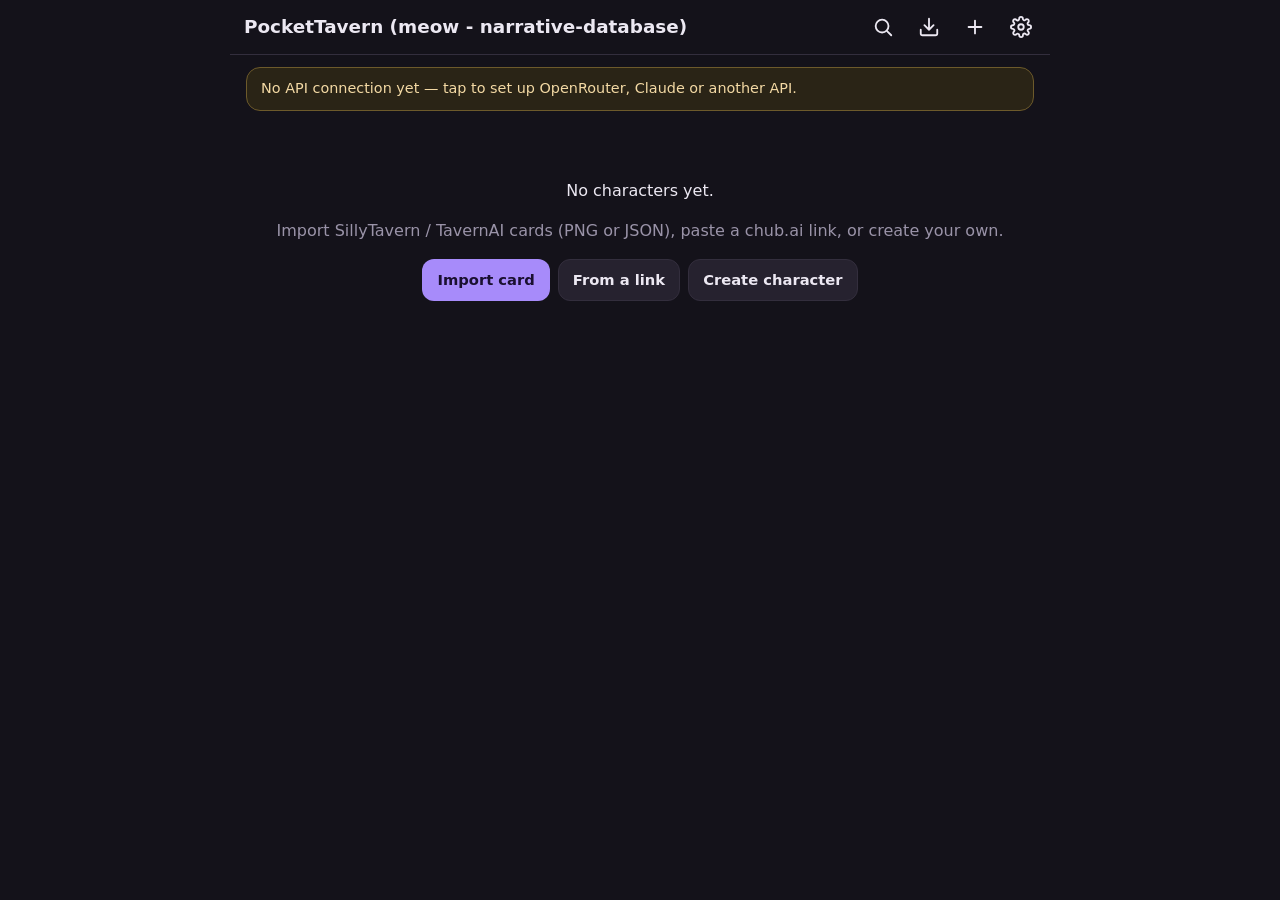
<file: index.html>
<!doctype html>
<html lang="en">
<head>
  <meta charset="utf-8">
  <meta http-equiv="Content-Security-Policy" content="script-src 'self'; object-src 'none'; base-uri 'self'; form-action 'none'; frame-src 'none'">
  <meta name="viewport" content="width=device-width, initial-scale=1, maximum-scale=1, viewport-fit=cover">
  <title>PocketTavern</title>
  <meta name="description" content="A mobile-first character chat frontend for OpenRouter, OpenAI-compatible APIs and Claude.">
  <meta name="theme-color" content="#14121a">
  <meta name="apple-mobile-web-app-capable" content="yes">
  <meta name="mobile-web-app-capable" content="yes">
  <meta name="apple-mobile-web-app-status-bar-style" content="black-translucent">
  <meta name="apple-mobile-web-app-title" content="Tavern">
  <link rel="apple-touch-icon" href="icons/apple-touch-icon.png">
  <link rel="icon" type="image/png" href="icons/icon-192.png">
  <link rel="manifest" href="manifest.webmanifest">
  <link rel="stylesheet" href="css/app.css">
</head>
<body>
  <div id="bg1"></div>
  <div id="app"></div>
  <div id="toast" role="status" aria-live="polite"></div>
  <input type="file" id="file-cards" accept=".png,.json,.zip,image/png,application/json,application/zip" multiple hidden>
  <input type="file" id="file-avatar" accept="image/*" hidden>
  <input type="file" id="file-ndb" accept=".json,application/json" hidden>
  <input type="file" id="file-backup" accept=".json,application/json" hidden>
  <input type="file" id="file-chat" hidden>
  <input type="file" id="file-images" accept="image/*" multiple hidden>
  <input type="file" id="file-sprites" accept="image/*" multiple hidden>
  <input type="file" id="file-zip" accept=".zip,application/zip,application/x-zip-compressed" hidden>
  <script type="module" src="js/app.js"></script>
</body>
</html>
</file>
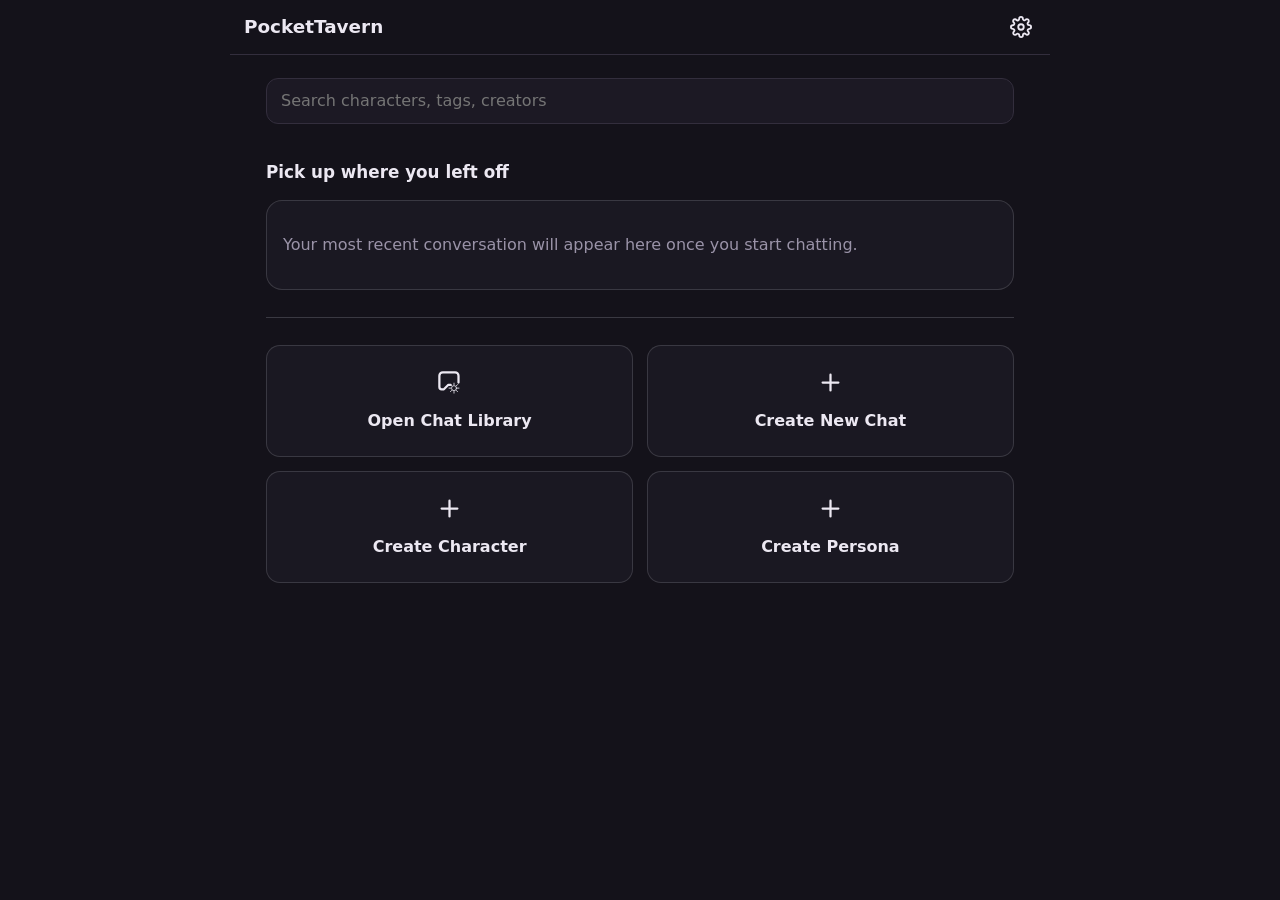
<file: personal/index.html>
<!doctype html>
<html lang="en">
<head>
  <meta charset="utf-8">
  <meta http-equiv="Content-Security-Policy" content="script-src 'self'; object-src 'none'; base-uri 'self'; form-action 'none'; frame-src 'none'">
  <meta name="viewport" content="width=device-width, initial-scale=1, maximum-scale=1, viewport-fit=cover">
  <title>PocketTavern — 1.9.10 (UI + Narrative 0.9.19)</title>
  <meta name="description" content="A mobile-first character chat frontend for OpenRouter, OpenAI-compatible APIs and Claude.">
  <meta name="theme-color" content="#0C132E">
  <meta name="apple-mobile-web-app-capable" content="yes">
  <meta name="mobile-web-app-capable" content="yes">
  <meta name="apple-mobile-web-app-status-bar-style" content="black-translucent">
  <meta name="apple-mobile-web-app-title" content="PT Personal">
  <link rel="apple-touch-icon" href="icons/apple-touch-icon.png">
  <link rel="icon" type="image/svg+xml" href="icons/personal-icon.svg">
  <link rel="manifest" href="manifest.webmanifest">
  <link rel="stylesheet" href="css/app.css">
</head>
<body>
  <div id="bg1"></div>
  <div id="app"></div>
  <div id="toast" role="status" aria-live="polite"></div>
  <input type="file" id="file-cards" accept=".png,.json,.zip,image/png,application/json,application/zip" multiple hidden>
  <input type="file" id="file-avatar" accept="image/*" hidden>
  <input type="file" id="file-ndb" accept=".json,application/json" hidden>
  <input type="file" id="file-backup" accept=".json,application/json" hidden>
  <input type="file" id="file-chat" hidden>
  <input type="file" id="file-images" accept="image/*" multiple hidden>
  <input type="file" id="file-sprites" accept="image/*" multiple hidden>
  <input type="file" id="file-zip" accept=".zip,application/zip,application/x-zip-compressed" hidden>
  <script type="module" src="js/app.js"></script>
</body>
</html>
</file>
<file: css/app.css>
:root {
  --bg: #14121a;
  --bg2: #1c1924;
  --bg3: #26222f;
  --line: #332e3d;
  --text: #ece8f2;
  --muted: #9a93a8;
  --accent: #a78bfa;
  --accent-ink: #1a1030;
  --user: #2b2540;
  --char: #1f1c27;
  --em: #c4b5d9;
  --quote: #f3c98b;
  --danger: #f87171;
  --font: 16px;
  --app-h: 100dvh;
  --app-top: 0px;
  --safe-t: env(safe-area-inset-top, 0px);
  --safe-b: env(safe-area-inset-bottom, 0px);
  color-scheme: dark;
}

* { box-sizing: border-box; -webkit-tap-highlight-color: transparent; }
html, body { margin: 0; height: 100%; overflow: hidden; background: var(--bg); color: var(--text); }
body {
  font: var(--font)/1.5 -apple-system, BlinkMacSystemFont, "SF Pro Text", system-ui, "Segoe UI", Roboto, sans-serif;
  -webkit-text-size-adjust: 100%;
  overscroll-behavior: none;
}
button, input, textarea, select { font: inherit; color: inherit; }
button { cursor: pointer; background: none; border: 0; padding: 0; }
button:disabled { opacity: .35; cursor: default; }
svg { display: block; flex-shrink: 0; }

#app {
  position: fixed;
  left: 0; right: 0;
  top: var(--app-top);
  height: var(--app-h);
  display: flex;
  flex-direction: column;
  max-width: 820px;
  margin: 0 auto;
}

/* ---------- top bar ---------- */
.bar {
  display: flex; align-items: center; gap: 4px;
  padding: calc(var(--safe-t) + 6px) 8px 6px;
  background: var(--bg);
  border-bottom: 1px solid var(--line);
  min-height: 52px;
  flex-shrink: 0;
}
.title { font-size: 1.15rem; font-weight: 650; margin: 0 6px; white-space: nowrap; overflow: hidden; text-overflow: ellipsis; }
.spacer { flex: 1; }
.icon-btn {
  width: 42px; height: 42px; border-radius: 12px;
  display: inline-flex; align-items: center; justify-content: center;
  color: var(--text);
}
.icon-btn:active { background: var(--bg3); }
.icon-btn.sm { width: 36px; height: 36px; }
.icon-btn.danger, .btn.danger, .danger { color: var(--danger); }

.chat-title { flex: 1; min-width: 0; display: flex; align-items: center; gap: 10px; text-align: left; padding: 2px 4px; border-radius: 12px; }
.ct-text { display: flex; flex-direction: column; min-width: 0; }
.ct-name { font-weight: 650; white-space: nowrap; overflow: hidden; text-overflow: ellipsis; }
.ct-sub { font-size: .75rem; color: var(--muted); white-space: nowrap; overflow: hidden; text-overflow: ellipsis; }

/* ---------- scroll areas ---------- */
.scroll { flex: 1; overflow-y: auto; -webkit-overflow-scrolling: touch; overscroll-behavior: contain; }
.pad { padding: 12px 16px; }
.bottom-space { height: calc(var(--safe-b) + 24px); }

/* ---------- avatars ---------- */
.av { width: 40px; height: 40px; border-radius: 50%; object-fit: cover; flex-shrink: 0; background: var(--bg3); }
.av.sm { width: 34px; height: 34px; }
.av.md { width: 48px; height: 48px; }
.av.lg { width: 56px; height: 56px; border-radius: 16px; }
.av.xl { width: 128px; height: 160px; border-radius: 20px; }
.av-fallback {
  display: inline-flex; align-items: center; justify-content: center;
  font-weight: 700; color: #fff;
  background: hsl(var(--h) 40% 38%);
}
.av.xl.av-fallback { font-size: 3rem; }

/* ---------- home ---------- */
.banner {
  display: block; width: 100%; text-align: left;
  background: var(--bg2); border: 1px solid var(--line); border-radius: 14px;
  padding: 10px 14px; margin-bottom: 12px; font-size: .9rem; color: var(--muted);
}
.banner b { color: var(--text); }
.banner.warn { border-color: #6d5a2b; color: #f3d9a4; background: #2a2416; }
.search {
  width: 100%; padding: 10px 14px; margin-bottom: 12px;
  background: var(--bg2); border: 1px solid var(--line); border-radius: 12px; outline: none;
  font-size: 16px;
}
.char-list { display: flex; flex-direction: column; gap: 4px; }
.char-item {
  display: flex; align-items: center; gap: 12px; padding: 10px; border-radius: 16px; text-align: left; width: 100%;
}
.char-item:active { background: var(--bg2); }
.ci-text { flex: 1; min-width: 0; }
.ci-name { font-weight: 650; }
.ci-desc { color: var(--muted); font-size: .85rem; display: -webkit-box; -webkit-line-clamp: 2; -webkit-box-orient: vertical; overflow: hidden; }
.ci-time { color: var(--muted); font-size: .75rem; align-self: flex-start; padding-top: 4px; }
.empty { text-align: center; padding: 40px 12px; }

/* ---------- messages ---------- */
.messages { padding: 12px 10px 16px; display: flex; flex-direction: column; gap: 14px; }
.msg { display: flex; gap: 8px; align-items: flex-start; flex-wrap: wrap; }
.msg.user { flex-direction: row-reverse; }
.bubble {
  max-width: calc(100% - 50px);
  min-width: 80px;
  background: var(--char);
  border: 1px solid var(--line);
  border-radius: 18px 18px 18px 6px;
  padding: 8px 12px 10px;
  overflow-wrap: anywhere;
}
.msg.user .bubble { background: var(--user); border-radius: 18px 18px 6px 18px; }
.bubble .name { font-size: .78rem; font-weight: 650; color: var(--accent); margin-bottom: 2px; }
.msg.user .bubble .name { text-align: right; }
.text em { color: var(--em); }
.text .q { color: var(--quote); }
.text code { background: #0003; padding: 1px 5px; border-radius: 6px; font-size: .9em; }
.text pre { background: #0004; padding: 8px 10px; border-radius: 10px; overflow-x: auto; margin: 6px 0; }
.text pre code { background: none; padding: 0; }
.cursor { display: inline-block; width: 7px; height: 1em; background: var(--accent); vertical-align: -2px; margin-left: 2px; animation: blink 1s steps(2) infinite; }
@keyframes blink { 50% { opacity: 0; } }
.typing { display: inline-flex; gap: 4px; padding: 6px 0; }
.typing i { width: 7px; height: 7px; border-radius: 50%; background: var(--muted); animation: bounce 1.2s infinite; }
.typing i:nth-child(2) { animation-delay: .15s; }
.typing i:nth-child(3) { animation-delay: .3s; }
@keyframes bounce { 0%, 60%, 100% { transform: translateY(0); opacity: .5; } 30% { transform: translateY(-4px); opacity: 1; } }

.swipes { display: flex; align-items: center; justify-content: flex-end; gap: 6px; margin-top: 6px; font-size: .8rem; color: var(--muted); }
.sw-btn { width: 34px; height: 30px; display: inline-flex; align-items: center; justify-content: center; border-radius: 10px; background: var(--bg3); color: var(--text); }

.msg-actions {
  flex-basis: 100%;
  display: flex; gap: 4px; justify-content: flex-start; flex-wrap: wrap;
  padding-left: 42px;
}
.msg.user .msg-actions { justify-content: flex-end; padding-left: 0; padding-right: 42px; }
.msg-actions button {
  display: inline-flex; align-items: center; gap: 4px;
  padding: 6px 10px; border-radius: 10px; background: var(--bg3); font-size: .8rem;
}
.edit-box {
  width: 100%; min-width: min(70vw, 520px); min-height: 80px;
  background: var(--bg); border: 1px solid var(--accent); border-radius: 10px; padding: 8px;
  resize: none; outline: none; font-size: 16px; line-height: 1.45;
}

/* ---------- composer ---------- */
.composer {
  display: flex; align-items: flex-end; gap: 8px;
  padding: 8px 10px calc(var(--safe-b) + 8px);
  border-top: 1px solid var(--line);
  background: var(--bg);
  flex-shrink: 0;
}
body.kb-open .composer { padding-bottom: 8px; }
.composer textarea {
  flex: 1; resize: none; max-height: 35vh;
  background: var(--bg2); border: 1px solid var(--line); border-radius: 20px;
  padding: 9px 14px; outline: none; font-size: 16px; line-height: 1.4;
}
.composer textarea:focus { border-color: var(--accent); }
.send-btn {
  width: 42px; height: 42px; border-radius: 50%;
  background: var(--accent); color: var(--accent-ink);
  display: inline-flex; align-items: center; justify-content: center; flex-shrink: 0;
}
.send-btn.stop { background: var(--danger); color: #fff; }

/* ---------- buttons & forms ---------- */
.btn {
  display: inline-flex; align-items: center; justify-content: center; gap: 6px;
  padding: 9px 14px; border-radius: 12px; background: var(--bg3); border: 1px solid var(--line);
  font-weight: 550; font-size: .92rem; white-space: nowrap;
}
.btn svg { width: 18px; height: 18px; }
.btn:active { filter: brightness(1.2); }
.btn.primary { background: var(--accent); color: var(--accent-ink); border-color: transparent; }
.btn.sm { padding: 6px 12px; font-size: .85rem; }
.btn.block { width: 100%; margin-top: 16px; }
.row { display: flex; gap: 8px; align-items: center; }
.row.wrap { flex-wrap: wrap; margin: 10px 0; }
.row.end { justify-content: flex-end; margin-top: 6px; }
.row.center { justify-content: center; flex-wrap: wrap; }
.grow { flex: 1; min-width: 0; }
.muted { color: var(--muted); }
.small { font-size: .8rem; }
.center { text-align: center; }
.error { color: var(--danger); overflow-wrap: anywhere; }

.field { display: flex; flex-direction: column; gap: 4px; margin: 12px 0; }
.field .label { font-weight: 600; font-size: .9rem; }
.field input, .field textarea, .field select, .row input {
  width: 100%; background: var(--bg2); border: 1px solid var(--line); border-radius: 12px;
  padding: 10px 12px; outline: none; font-size: 16px;
}
.field textarea { resize: vertical; line-height: 1.45; min-height: 70px; }
.field input:focus, .field textarea:focus, .row input:focus { border-color: var(--accent); }
.field select { appearance: none; -webkit-appearance: none; background-image: linear-gradient(45deg, transparent 50%, var(--muted) 50%), linear-gradient(135deg, var(--muted) 50%, transparent 50%); background-position: calc(100% - 18px) 50%, calc(100% - 13px) 50%; background-size: 5px 5px; background-repeat: no-repeat; padding-right: 32px; }
.field.inline { flex-direction: row; align-items: center; justify-content: space-between; gap: 12px; }
.field.inline .label { display: flex; flex-direction: column; }
.field.inline input { width: 110px; text-align: right; }
.field.inline select { width: auto; min-width: 150px; }
.hint { font-size: .78rem; color: var(--muted); font-weight: 400; }
h4.sub { margin: 20px 0 4px; font-size: .85rem; color: var(--accent); text-transform: uppercase; letter-spacing: .04em; }

.toggle { display: flex; align-items: center; justify-content: space-between; gap: 12px; margin: 14px 0; cursor: pointer; }
.toggle > span { display: flex; flex-direction: column; }
.toggle .label { font-weight: 600; font-size: .9rem; }
.toggle input { position: absolute; opacity: 0; pointer-events: none; }
.toggle i { width: 50px; height: 30px; border-radius: 15px; background: var(--bg3); border: 1px solid var(--line); position: relative; flex-shrink: 0; transition: background .2s; }
.toggle i::after { content: ''; position: absolute; top: 2px; left: 2px; width: 24px; height: 24px; border-radius: 50%; background: #fff; transition: transform .2s; }
.toggle input:checked + i { background: var(--accent); }
.toggle input:checked + i::after { transform: translateX(20px); }

.section { background: var(--bg2); border: 1px solid var(--line); border-radius: 16px; margin-bottom: 10px; }
.section summary { padding: 14px 16px; font-weight: 650; cursor: pointer; list-style: none; display: flex; justify-content: space-between; }
.section summary::-webkit-details-marker { display: none; }
.section summary::after { content: '›'; color: var(--muted); transition: transform .2s; font-size: 1.3rem; line-height: 1; }
.section[open] summary::after { transform: rotate(90deg); }
.sec-body { padding: 0 16px 14px; }
.section .field input, .section .field textarea, .section .field select, .section .row input { background: var(--bg); }

.form .avatar-edit { display: flex; justify-content: center; margin: 4px 0 8px; }
.avatar-pick { display: flex; flex-direction: column; align-items: center; gap: 6px; }
.alt-row { display: flex; gap: 6px; align-items: flex-start; margin-bottom: 8px; }
.alt-row textarea { flex: 1; background: var(--bg2); border: 1px solid var(--line); border-radius: 12px; padding: 10px 12px; font-size: 16px; resize: vertical; outline: none; }

/* ---------- sheets ---------- */
.sheet-wrap { position: fixed; inset: 0; z-index: 50; }
.backdrop { position: absolute; inset: 0; background: #0009; opacity: 0; transition: opacity .2s; }
.sheet {
  position: absolute; left: 0; right: 0; bottom: 0;
  max-width: 820px; margin: 0 auto;
  max-height: 85%; overflow-y: auto; -webkit-overflow-scrolling: touch; overscroll-behavior: contain;
  background: var(--bg2); border-radius: 22px 22px 0 0; border: 1px solid var(--line); border-bottom: 0;
  padding: 10px 16px calc(var(--safe-b) + 16px);
  transform: translateY(100%); transition: transform .25s cubic-bezier(.2, .8, .2, 1);
}
.sheet::before { content: ''; display: block; width: 40px; height: 5px; border-radius: 3px; background: var(--line); margin: 0 auto 10px; }
.sheet.tall { height: 85%; }
.sheet-close { position: absolute; top: 8px; right: 8px; color: var(--muted); }
.sheet-wrap.open .backdrop { opacity: 1; }
.sheet-wrap.open .sheet { transform: none; }
.sheet-head { display: flex; align-items: center; gap: 12px; margin-bottom: 12px; }
.sh-title, .sheet-title { font-weight: 700; font-size: 1.1rem; }
.sheet-title { margin-bottom: 10px; }
.sheet-sub { font-size: .85rem; color: var(--muted); text-transform: uppercase; letter-spacing: .04em; margin: 16px 0 6px; }
.menu-grid { display: grid; grid-template-columns: repeat(3, 1fr); gap: 8px; }
.menu-grid button {
  display: flex; flex-direction: column; align-items: center; gap: 6px; padding: 12px 4px;
  background: var(--bg3); border-radius: 14px; font-size: .78rem; text-align: center;
}
.chat-list { display: flex; flex-direction: column; gap: 2px; }
.chat-row { display: flex; align-items: center; gap: 2px; border-radius: 12px; }
.chat-row.current { background: var(--bg3); }
.chat-open { flex: 1; min-width: 0; text-align: left; padding: 10px; }
.cr-title { font-weight: 600; font-size: .92rem; }
.cr-preview { font-size: .8rem; white-space: nowrap; overflow: hidden; text-overflow: ellipsis; }
.model-list { display: flex; flex-direction: column; }
.model-item { display: flex; flex-direction: column; text-align: left; padding: 10px 8px; border-bottom: 1px solid var(--line); }
.model-item.current { background: var(--bg3); border-radius: 10px; }
.mi-name { font-weight: 600; }
.mi-meta { overflow-wrap: anywhere; }
.pv { margin-bottom: 10px; }
.pv-role { font-size: .75rem; text-transform: uppercase; color: var(--accent); font-weight: 700; }
.pv pre { white-space: pre-wrap; overflow-wrap: anywhere; background: var(--bg); padding: 8px 10px; border-radius: 10px; font-size: .8rem; margin: 4px 0; }

/* ---------- toast ---------- */
#toast {
  position: fixed; left: 50%; top: calc(var(--safe-t) + 60px); z-index: 100;
  transform: translate(-50%, -20px); opacity: 0; pointer-events: none;
  background: #312b3d; border: 1px solid var(--line); color: var(--text);
  padding: 10px 16px; border-radius: 14px; max-width: min(92vw, 560px);
  font-size: .9rem; box-shadow: 0 8px 30px #0008; transition: opacity .2s, transform .2s;
  overflow-wrap: anywhere;
}
#toast.show { opacity: 1; transform: translate(-50%, 0); pointer-events: auto; }

/* ---------- lists: prompt manager, lorebooks, regex ---------- */
.pm-list { display: flex; flex-direction: column; margin: 4px 0 12px; }
.pm-row { display: flex; align-items: center; gap: 10px; padding: 4px 0; border-bottom: 1px solid var(--line); }
.pm-row.off .pm-title { color: var(--muted); }
.pm-row.hdr .pm-title { font-weight: 700; color: var(--accent); font-size: .85rem; letter-spacing: .02em; }
.pm-name { flex: 1; min-width: 0; text-align: left; padding: 8px 0; display: flex; flex-wrap: wrap; align-items: center; gap: 6px; }
.pm-title { overflow-wrap: anywhere; }
.badge { font-size: .7rem; padding: 1px 7px; border-radius: 8px; background: var(--bg3); color: var(--muted); white-space: nowrap; max-width: 100%; overflow: hidden; text-overflow: ellipsis; }
.badge.slot { color: var(--accent); }
.badge.muted { opacity: .7; }
.toggle.mini { margin: 0; flex-shrink: 0; }
.toggle.mini i { width: 42px; height: 26px; }
.toggle.mini i::after { width: 20px; height: 20px; }
.toggle.mini input:checked + i::after { transform: translateX(16px); }
.list-row { display: flex; align-items: center; gap: 8px; padding: 6px 0; border-bottom: 1px solid var(--line); }
.lr-btn { text-align: left; display: flex; flex-direction: column; min-width: 0; padding: 4px 0; }
.lr-title { font-weight: 600; overflow-wrap: anywhere; }
.check { display: flex; align-items: center; gap: 10px; padding: 6px 0; font-size: .92rem; }
.check input { width: 20px; height: 20px; accent-color: var(--accent); flex-shrink: 0; }
.sheet .field input, .sheet .field textarea, .sheet .field select { background: var(--bg); }

/* ---------- quick actions, reasoning, groups ---------- */
.qa-btn { width: 40px; height: 42px; border-radius: 50%; display: inline-flex; align-items: center; justify-content: center; color: var(--accent); flex-shrink: 0; }
.qa-btn:active { background: var(--bg3); }
.menu-grid.two { grid-template-columns: repeat(2, 1fr); }
.menu-grid button:disabled { opacity: .35; }
details.reasoning { margin: 2px 0 6px; font-size: .85rem; color: var(--muted); }
details.reasoning summary { cursor: pointer; font-weight: 600; list-style: none; }
details.reasoning summary::before { content: '▸ '; }
details.reasoning[open] summary::before { content: '▾ '; }
details.reasoning .r-body { white-space: pre-wrap; border-left: 2px solid var(--line); padding: 4px 0 4px 10px; margin-top: 4px; max-height: 40vh; overflow-y: auto; }
.speak-row { display: flex; gap: 10px; overflow-x: auto; padding-bottom: 6px; }
.speak-row button { display: flex; flex-direction: column; align-items: center; gap: 4px; font-size: .75rem; width: 64px; flex-shrink: 0; text-align: center; overflow-wrap: anywhere; }
.group-av { display: grid; grid-template-columns: 1fr 1fr; gap: 1px; overflow: hidden; background: var(--bg3); padding: 0; }
.group-av.n1 { grid-template-columns: 1fr; }
.group-av.n2 { grid-template-columns: 1fr 1fr; grid-template-rows: 1fr; }
.group-av .gav { width: 100%; height: 100%; object-fit: cover; border-radius: 0; font-size: .7rem; display: flex; align-items: center; justify-content: center; min-height: 0; }
.group-av.n3 .gav:first-child { grid-row: span 2; }
.check .av { margin: 0 2px; }

/* ---------- enhance, quick replies, narrator ---------- */
.enh-btn { width: 40px; height: 42px; border-radius: 50%; font-size: 1.25rem; flex-shrink: 0; display: inline-flex; align-items: center; justify-content: center; }
.enh-btn[hidden] { display: none; }
.enh-btn:active { background: var(--bg3); }
.enh-btn.busy { animation: enh-pulse .85s ease-in-out infinite alternate; }
@keyframes enh-pulse { from { opacity: .4; transform: scale(.9); } to { opacity: 1; transform: scale(1.1); } }
.qr-bar { display: flex; gap: 6px; overflow-x: auto; padding: 6px 10px 0; flex-shrink: 0; scrollbar-width: none; }
.qr-bar::-webkit-scrollbar { display: none; }
.qr-bar button { flex-shrink: 0; padding: 6px 12px; border-radius: 14px; background: var(--bg3); border: 1px solid var(--line); font-size: .85rem; white-space: nowrap; }
.qr-bar button:active { filter: brightness(1.3); }
.qr-edit { border-bottom: 1px solid var(--line); padding: 8px 0; display: flex; flex-direction: column; gap: 6px; }
.qr-edit input, .qr-edit textarea { background: var(--bg2); border: 1px solid var(--line); border-radius: 10px; padding: 8px 10px; font-size: 16px; outline: none; width: 100%; resize: vertical; font-family: inherit; }
.cmd-list { white-space: pre-wrap; font-size: .78rem; margin: 0; }
.msg.sys { justify-content: center; }
.msg.sys > .mesAvatarWrapper { display: none; }
.msg.sys .bubble { max-width: 92%; background: transparent; border-style: dashed; text-align: center; }
.msg.sys .bubble .name { color: var(--muted); }

/* ---------- memory (ghosted messages, audit marks) ---------- */
.msg.ghost .bubble { opacity: .55; }
.ghost-tag, .audit-tag { font-size: .7rem; font-weight: 600; margin-left: 6px; }
.ghost-tag { color: var(--muted); }
.audit-tag { color: #6fcf8a; }
.mem-stats { display: grid; grid-template-columns: repeat(3, 1fr); gap: 8px; margin: 8px 0 12px; }
.mem-stats div { background: var(--bg3); border-radius: 12px; padding: 8px; text-align: center; font-size: .78rem; color: var(--muted); }
.mem-stats b { display: block; font-size: 1.05rem; color: var(--text); }

/* ---------- appearance: background image ---------- */
html { background: #000; }
#bg1 { position: fixed; inset: -20px; z-index: 0; pointer-events: none; background-color: transparent; }
body.has-bg #bg1 { background: var(--bg-img) center / cover no-repeat; filter: blur(var(--bg-blur)); }
body.has-bg::after { content: ''; position: fixed; inset: 0; background: rgba(0, 0, 0, var(--bg-dim)); z-index: 0; pointer-events: none; }
#app { z-index: 1; }
body.has-bg .messages, body.has-bg main.scroll { background: transparent; }
body.has-bg { background: transparent; }
.swatch { width: 26px; height: 26px; border-radius: 8px; border: 1px solid var(--line); flex-shrink: 0; }
.color-row { display: flex; align-items: center; gap: 8px; margin: 6px 0; }
.color-row .label { flex: 1; font-size: .9rem; font-weight: 600; }
.color-row input[type=text] { width: 170px; background: var(--bg); border: 1px solid var(--line); border-radius: 10px; padding: 7px 9px; font-size: 14px; outline: none; }
.color-row input[type=color] { width: 34px; height: 30px; border: 0; padding: 0; background: none; }
.style-grid { display: grid; grid-template-columns: repeat(2, 1fr); gap: 8px; margin: 6px 0 12px; }
.style-grid button { text-align: left; padding: 10px; border-radius: 12px; background: var(--bg); border: 1px solid var(--line); }
.style-grid button.on { border-color: var(--accent); box-shadow: 0 0 0 1px var(--accent) inset; }
.style-grid b { display: block; font-size: .9rem; }
.style-grid span { font-size: .72rem; color: var(--muted); }
u { color: var(--underline); }

/* ---------- avatar shapes ---------- */
body.av-rounded .av { border-radius: 28%; }
body.av-square .av { border-radius: 6px; }
body.av-portrait .msg > .mesAvatarWrapper .av { border-radius: 10px; height: auto; aspect-ratio: 3 / 4; }

/* ---------- chat styles ---------- */
/* full-width styles share this */
body.chat-flat .msg, body.chat-document .msg, body.chat-hush .msg, body.chat-echo .msg,
body.chat-whisper .msg, body.chat-ripple .msg, body.chat-tide .msg { flex-direction: row; }
body.chat-flat .bubble, body.chat-document .bubble, body.chat-hush .bubble, body.chat-echo .bubble,
body.chat-whisper .bubble, body.chat-ripple .bubble, body.chat-tide .bubble { max-width: 100%; flex: 1; min-width: 0; }
body:not(.chat-bubble) .msg.user .bubble .name { text-align: left; }
body:not(.chat-bubble) .msg.user .msg-actions { justify-content: flex-start; padding-right: 0; padding-left: 42px; }

/* Flat */
body.chat-flat .bubble, body.chat-flat .msg.user .bubble { background: transparent; border: 0; border-radius: 0; padding: 0 2px; }
body.chat-flat .msg { padding-bottom: 12px; border-bottom: 1px solid var(--line); }
body.chat-flat .msg.user { background: color-mix(in srgb, var(--user) 50%, transparent); border-radius: 12px; padding: 8px 6px; border-bottom: 0; }

/* Document */
body.chat-document .messages { padding: 18px 20px 24px; gap: 18px; }
body.chat-document .msg > .mesAvatarWrapper { display: none; }
body.chat-document .bubble, body.chat-document .msg.user .bubble { background: transparent; border: 0; padding: 0; border-radius: 0; }
body.chat-document .bubble .name { font-size: .7rem; text-transform: uppercase; letter-spacing: .08em; color: var(--muted); }
body.chat-document .msg.user .bubble { border-left: 2px solid var(--accent); padding-left: 12px; }
body.chat-document .msg-actions { padding-left: 0 !important; }

/* Hush */
body.chat-hush .msg > .mesAvatarWrapper { display: none; }
body.chat-hush .bubble, body.chat-hush .msg.user .bubble { background: transparent; border: 0; padding: 0; border-radius: 0; }
body.chat-hush .msg + .msg { border-top: 1px solid var(--line); padding-top: 12px; }
body.chat-hush .bubble .name::before { content: ''; display: inline-block; width: 22px; height: 22px; border-radius: 50%; background: var(--av, var(--bg3)) center / cover; vertical-align: -6px; margin-right: 8px; }
body.chat-hush .msg-actions { padding-left: 0 !important; }

/* Echo */
body.chat-echo .msg > .mesAvatarWrapper { display: none; }
body.chat-echo .bubble, body.chat-echo .msg.user .bubble { padding: 0 0 10px; border-radius: 16px; overflow: hidden; background: var(--char); }
body.chat-echo .msg.user .bubble { background: var(--user); }
body.chat-echo .bubble::before { content: ''; display: block; height: 170px; background: var(--av, linear-gradient(135deg, var(--bg3), var(--bg2))) center 18% / cover; -webkit-mask-image: linear-gradient(to bottom, #000 50%, transparent); mask-image: linear-gradient(to bottom, #000 50%, transparent); }
body.chat-echo .msg[data-noav] .bubble::before { height: 46px; }
body.chat-echo .bubble .name { position: relative; margin: -38px 14px 8px; font-size: 1.05rem; color: var(--text); text-shadow: 0 1px 8px rgba(0, 0, 0, .7); }
body.chat-echo .bubble > :not(.name) { margin-left: 14px; margin-right: 14px; }
body.chat-echo .msg-actions { padding-left: 0 !important; }

/* Whisper */
body.chat-whisper .msg > .mesAvatarWrapper { display: none; }
body.chat-whisper .bubble, body.chat-whisper .msg.user .bubble { position: relative; overflow: hidden; border-radius: 16px; padding-top: 60px; background: var(--char); }
body.chat-whisper .msg.user .bubble { background: var(--user); }
body.chat-whisper .bubble::before { content: ''; position: absolute; top: 0; right: 0; width: 60%; height: 120px; background: var(--av, none) center 20% / cover; opacity: .85; -webkit-mask-image: linear-gradient(to left, #000 35%, transparent), linear-gradient(to bottom, #000 40%, transparent); -webkit-mask-composite: source-in; mask-image: linear-gradient(to left, #000 35%, transparent), linear-gradient(to bottom, #000 40%, transparent); mask-composite: intersect; }
body.chat-whisper .msg[data-noav] .bubble { padding-top: 10px; }
body.chat-whisper .bubble > * { position: relative; }
body.chat-whisper .msg-actions { padding-left: 0 !important; }

/* Ripple: the card is the whole message; the real avatar floats in it (same structure as SillyTavern + Moonlit,
   so ST themes written for Ripple line up). */
body.chat-ripple .msg { display: flow-root; background: var(--char); border: 1px solid var(--line); border-radius: 16px; padding: 10px 12px; }
body.chat-ripple .msg.user { background: var(--user); }
body.chat-ripple .msg > .mesAvatarWrapper { display: block; float: left; margin: 2px 12px 6px 0; }
body.chat-ripple .msg.user > .mesAvatarWrapper { float: right; margin: 2px 0 6px 12px; }
body.chat-ripple .msg > .mesAvatarWrapper .av { width: 88px; height: 88px; font-size: 2rem; }
body.av-portrait.chat-ripple .msg > .mesAvatarWrapper .av { height: auto; aspect-ratio: 3 / 4; }
body.chat-ripple .bubble, body.chat-ripple .msg.user .bubble { display: block; background: none; border: 0; padding: 0; border-radius: 0; max-width: none; }
body.chat-ripple .msg-actions { padding-left: 0 !important; clear: both; padding-top: 6px; }
@media (min-width: 700px) { body.chat-ripple .msg > .mesAvatarWrapper .av { width: 140px; height: 140px; } }

/* Tide */
body.chat-tide .msg > .mesAvatarWrapper { display: none; }
body.chat-tide .bubble, body.chat-tide .msg.user .bubble { position: relative; overflow: hidden; border-radius: 16px; min-height: 90px; }
body.chat-tide .bubble::before { content: ''; position: absolute; inset: 0; background: var(--av, none) center 20% / cover; opacity: .2; }
body.chat-tide .bubble > * { position: relative; }
body.chat-tide .msg-actions { padding-left: 0 !important; }

/* ---------- SillyTavern-compatible structure (so ST UI themes' custom CSS can apply) ---------- */
:root {
  --SmartThemeBodyColor: var(--text); --SmartThemeEmColor: var(--em); --SmartThemeUnderlineColor: var(--underline);
  --SmartThemeQuoteColor: var(--quote); --SmartThemeBlurTintColor: var(--bg2); --SmartThemeChatTintColor: transparent;
  --SmartThemeUserMesBlurTintColor: var(--user); --SmartThemeBotMesBlurTintColor: var(--char); --SmartThemeShadowColor: transparent;
  --SmartThemeBorderColor: var(--line); --SmartThemeBlurStrength: 0px; --mainFontSize: var(--font);
}
.msg { --mes-avatar-url: var(--av); --mes-avatar-original-url: var(--av); }
#sheld { display: flex; flex-direction: column; flex: 1; min-height: 0; position: relative; }
#leftSendForm, #rightSendForm { display: flex; align-items: flex-end; gap: 6px; flex-shrink: 0; }
.mesAvatarWrapper { flex-shrink: 0; }
.mesAvatarWrapper .avatar { display: block; }
.ch_name .flex-container, .ch_name .alignItemsBaseline { display: inline; }
.msg .timestamp, .msg .mesIDDisplay { display: none; }
body.show-timestamps .msg .timestamp { display: block; font-size: .7rem; color: var(--muted); font-weight: 400; margin-top: 1px; }
.mes.user .ch_name { text-align: right; }
body:not(.chat-bubble) .mes.user .ch_name { text-align: left; }

.msg-actions .tok-count { align-self: center; font-size: .72rem; color: var(--muted); padding: 0 4px; }

/* ---------- images, expressions ---------- */
.mes-images { display: flex; flex-wrap: wrap; gap: 6px; margin: 4px 0 6px; }
.mes-img { max-width: min(100%, 320px); max-height: 360px; border-radius: 12px; object-fit: cover; cursor: zoom-in; }
.img-full { width: 100%; border-radius: 12px; }
.attach-row { display: flex; gap: 8px; padding: 6px 10px 0; overflow-x: auto; flex-shrink: 0; }
.attach-row .att { position: relative; flex-shrink: 0; }
.attach-row img { width: 64px; height: 64px; object-fit: cover; border-radius: 10px; border: 1px solid var(--line); }
.attach-row button { position: absolute; top: -6px; right: -6px; width: 22px; height: 22px; border-radius: 50%; background: var(--danger); color: #fff; font-size: 14px; line-height: 1; }
.expr-panel { position: relative; flex-shrink: 0; height: 34vh; max-height: 360px; display: flex; justify-content: center; align-items: flex-end; overflow: hidden; border-bottom: 1px solid var(--line); background: linear-gradient(to bottom, transparent, color-mix(in srgb, var(--bg) 60%, transparent)); cursor: pointer; }
.expr-panel[hidden] { display: none; }
.expr-panel img { height: 100%; width: auto; max-width: 100%; object-fit: contain; }
.expr-panel.collapsed { height: 72px; }
.expr-label { position: absolute; left: 10px; bottom: 6px; font-size: .72rem; color: var(--muted); background: color-mix(in srgb, var(--bg) 70%, transparent); padding: 2px 8px; border-radius: 8px; }
.sprite-grid { display: grid; grid-template-columns: repeat(auto-fill, minmax(70px, 1fr)); gap: 6px; margin: 4px 0 8px; }
.sprite-grid figure { margin: 0; text-align: center; }
.sprite-grid img { width: 100%; aspect-ratio: 3 / 4; object-fit: contain; background: var(--bg3); border-radius: 8px; }
.sprite-grid figcaption { font-size: .68rem; color: var(--muted); overflow: hidden; text-overflow: ellipsis; }
hr.sep { border: 0; border-top: 1px solid var(--line); margin: 18px 0 6px; }
.btn-col { display: flex; flex-direction: column; gap: 8px; }
.btn-col .btn.block { margin-top: 0; }

/* ---------- library ---------- */
.chips { display: flex; gap: 6px; overflow-x: auto; padding-bottom: 8px; margin-bottom: 6px; scrollbar-width: none; }
.chips::-webkit-scrollbar { display: none; }
.chip { flex-shrink: 0; display: inline-flex; align-items: center; gap: 4px; padding: 6px 11px; border-radius: 14px; background: var(--bg2); border: 1px solid var(--line); font-size: .82rem; white-space: nowrap; }
.chip.on { background: var(--accent); color: var(--accent-ink); border-color: transparent; }
.chip.on .muted { color: inherit; opacity: .7; }
.chip.sel select { background: transparent; border: 0; color: inherit; font-size: .82rem; outline: none; padding: 0; }
.crumb { display: inline-flex; align-items: center; gap: 6px; padding: 6px 4px; margin-bottom: 6px; font-weight: 600; color: var(--accent); }
.folder-list { display: flex; flex-direction: column; gap: 4px; margin-bottom: 8px; }
.folder-item { display: flex; align-items: center; gap: 10px; padding: 12px; border-radius: 14px; background: var(--bg2); border: 1px solid var(--line); text-align: left; width: 100%; }
.folder-item svg { color: var(--accent); }
.char-item { cursor: pointer; background: color-mix(in srgb, var(--bg2) 72%, transparent); margin-bottom: 4px; }
.ci-tags { display: flex; gap: 4px; flex-wrap: wrap; margin-top: 3px; }
.ci-side { display: flex; flex-direction: column; align-items: flex-end; gap: 4px; align-self: stretch; }
.fav-btn { font-size: 1.15rem; line-height: 1; color: var(--muted); opacity: .35; padding: 2px 4px; }
.fav-btn.on { opacity: 1; }
.fav-btn.on { color: #f5c542; }
.search-results { display: flex; flex-direction: column; gap: 6px; }
.search-hit { display: flex; flex-direction: column; gap: 3px; text-align: left; padding: 10px 12px; border-radius: 12px; background: var(--bg2); border: 1px solid var(--line); width: 100%; }
.sh-meta { font-size: .72rem; color: var(--muted); }
.sh-text { font-size: .88rem; overflow-wrap: anywhere; }
.sh-text mark { background: color-mix(in srgb, var(--accent) 45%, transparent); color: inherit; border-radius: 3px; padding: 0 1px; }
.mes.flash .bubble { animation: flash 2.4s ease; }
@keyframes flash { 0%, 40% { box-shadow: 0 0 0 3px var(--accent); } 100% { box-shadow: 0 0 0 0 transparent; } }

/* message HTML adapts to the chat column's width (render.js @container chat) */
#chat { container: chat / inline-size; }

/* regex editor test mode */
.rx-test { margin: 6px 0 10px; }
.rx-test > summary { cursor: pointer; font-weight: 600; color: var(--accent); padding: 6px 0; }
.rx-test-out { white-space: pre-wrap; overflow-wrap: anywhere; background: var(--bg3); border: 1px solid var(--line); border-radius: 10px; padding: 8px 10px; min-height: 2.4em; margin: 0; font: inherit; font-size: .9rem; }

/* UX branch: grouped, collapsible Extensions settings */
.ext-category, .ext-panel { border: 1px solid var(--border, rgba(128,128,128,.22)); border-radius: 12px; overflow: hidden; margin: 8px 0; }
.ext-category > summary, .ext-panel > summary { cursor: pointer; display: flex; align-items: center; gap: 10px; padding: 12px; list-style-position: inside; font-weight: 600; }
.ext-category > summary > span:first-child, .ext-panel > summary > span:first-child { flex: 1; }
.ext-category-body { padding: 1px 10px 10px; }
.ext-panel { margin: 8px 0; }
.ext-panel > summary { font-size: .94em; }
.ext-panel-body { padding: 4px 12px 12px; }
.ext-state, .ext-count { font-size: .77em; font-weight: 600; border-radius: 999px; padding: 3px 9px; white-space: nowrap; }
.ext-state.is-on { background: color-mix(in srgb, var(--accent) 18%, transparent); color: var(--accent); }
.ext-state.is-off, .ext-count { color: var(--muted); background: var(--bg2, rgba(128,128,128,.1)); }

/* Responsive settings navigation */
.settings-layout { display: grid; grid-template-columns: minmax(220px, 270px) minmax(0, 1fr); gap: 22px; align-content: start; }
.settings-sidebar { min-width: 0; position: sticky; top: 0; align-self: start; }
.settings-content { min-width: 0; max-width: 920px; }
.settings-content-title { margin: 0 0 16px; font-size: 1.3rem; }
.settings-category-link { position: relative; display: block; width: 100%; padding: 13px 30px 13px 14px; border: 0; border-radius: 12px; background: transparent; color: inherit; text-align: left; cursor: pointer; }
.settings-category-link.selected, .settings-category-link:hover { background: var(--bg2, rgba(128,128,128,.12)); }
.settings-category-label { display: block; font-weight: 650; }
.settings-category-description { display: block; margin-top: 4px; color: var(--muted); font-size: .78rem; line-height: 1.4; }
.settings-category-chevron { position: absolute; right: 12px; top: 18px; font-size: 1.3rem; }
.settings-category-link[hidden] { display: none !important; }
.settings-mobile-categories { display: none; }
.settings-character-panel { border: 1px solid var(--border); border-radius: 12px; padding: 14px; margin-bottom: 14px; }
.settings-character-panel .btn { margin: 5px 5px 5px 0; }
@media (max-width: 760px) {
  .settings-layout { display: block; }
  .settings-sidebar { position: static; }
  .settings-sidebar #settings-category-links { display: none; }
  .settings-content-title { margin-top: 14px; }
  .settings-mobile-categories { display: block; }
}
</file>
<file: personal/css/app.css>
:root {
  --bg: #14121a;
  --bg2: #1c1924;
  --bg3: #26222f;
  --line: #332e3d;
  --text: #ece8f2;
  --muted: #9a93a8;
  --accent: #a78bfa;
  --accent-ink: #1a1030;
  --user: #2b2540;
  --char: #1f1c27;
  --em: #c4b5d9;
  --quote: #f3c98b;
  --danger: #f87171;
  --font: 16px;
  --app-h: 100dvh;
  --app-top: 0px;
  --safe-t: env(safe-area-inset-top, 0px);
  --safe-b: env(safe-area-inset-bottom, 0px);
  color-scheme: dark;
}

* { box-sizing: border-box; -webkit-tap-highlight-color: transparent; }
html, body { margin: 0; height: 100%; overflow: hidden; background: var(--bg); color: var(--text); }
body {
  font: var(--font)/1.5 -apple-system, BlinkMacSystemFont, "SF Pro Text", system-ui, "Segoe UI", Roboto, sans-serif;
  -webkit-text-size-adjust: 100%;
  overscroll-behavior: none;
}
button, input, textarea, select { font: inherit; color: inherit; }
button { cursor: pointer; background: none; border: 0; padding: 0; }
button:disabled { opacity: .35; cursor: default; }
svg { display: block; flex-shrink: 0; }

#app {
  position: fixed;
  left: 0; right: 0;
  top: var(--app-top);
  height: var(--app-h);
  display: flex;
  flex-direction: column;
  max-width: 820px;
  margin: 0 auto;
}

/* ---------- top bar ---------- */
.bar {
  display: flex; align-items: center; gap: 4px;
  padding: calc(var(--safe-t) + 6px) 8px 6px;
  background: var(--bg);
  border-bottom: 1px solid var(--line);
  min-height: 52px;
  flex-shrink: 0;
}
.title { font-size: 1.15rem; font-weight: 650; margin: 0 6px; white-space: nowrap; overflow: hidden; text-overflow: ellipsis; }
.spacer { flex: 1; }
.icon-btn {
  width: 42px; height: 42px; border-radius: 12px;
  display: inline-flex; align-items: center; justify-content: center;
  color: var(--text);
}
.icon-btn:active { background: var(--bg3); }
.icon-btn.sm { width: 36px; height: 36px; }
.icon-btn.danger, .btn.danger, .danger { color: var(--danger); }

.chat-title { flex: 1; min-width: 0; display: flex; align-items: center; gap: 10px; text-align: left; padding: 2px 4px; border-radius: 12px; }
.ct-text { display: flex; flex-direction: column; min-width: 0; }
.ct-name { font-weight: 650; white-space: nowrap; overflow: hidden; text-overflow: ellipsis; }
.ct-sub { font-size: .75rem; color: var(--muted); white-space: nowrap; overflow: hidden; text-overflow: ellipsis; }

/* ---------- scroll areas ---------- */
.scroll { flex: 1; overflow-y: auto; -webkit-overflow-scrolling: touch; overscroll-behavior: contain; }
.pad { padding: 12px 16px; }
.bottom-space { height: calc(var(--safe-b) + 24px); }

/* ---------- avatars ---------- */
.av { width: 40px; height: 40px; border-radius: 50%; object-fit: cover; flex-shrink: 0; background: var(--bg3); }
.av.sm { width: 34px; height: 34px; }
.av.md { width: 48px; height: 48px; }
.av.lg { width: 56px; height: 56px; border-radius: 16px; }
.av.xl { width: 128px; height: 160px; border-radius: 20px; }
/* Persona editor: keep the large avatar square without changing other XL avatars. */
.avatar-pick .av.xl { width: 128px; height: 128px; object-fit: cover; }
.av-fallback {
  display: inline-flex; align-items: center; justify-content: center;
  font-weight: 700; color: #fff;
  background: hsl(var(--h) 40% 38%);
}
.av.xl.av-fallback { font-size: 3rem; }

/* ---------- home ---------- */
.banner {
  display: block; width: 100%; text-align: left;
  background: var(--bg2); border: 1px solid var(--line); border-radius: 14px;
  padding: 10px 14px; margin-bottom: 12px; font-size: .9rem; color: var(--muted);
}
.banner b { color: var(--text); }
.banner.warn { border-color: #6d5a2b; color: #f3d9a4; background: #2a2416; }
.search {
  width: 100%; padding: 10px 14px; margin-bottom: 12px;
  background: var(--bg2); border: 1px solid var(--line); border-radius: 12px; outline: none;
  font-size: 16px;
}
.char-list { display: flex; flex-direction: column; gap: 4px; }
.char-item {
  display: flex; align-items: center; gap: 12px; padding: 10px; border-radius: 16px; text-align: left; width: 100%;
}
.char-item:active { background: var(--bg2); }
.ci-text { flex: 1; min-width: 0; }
.ci-name { font-weight: 650; }
.ci-desc { color: var(--muted); font-size: .85rem; display: -webkit-box; -webkit-line-clamp: 2; -webkit-box-orient: vertical; overflow: hidden; }
.ci-time { color: var(--muted); font-size: .75rem; align-self: flex-start; padding-top: 4px; }
.empty { text-align: center; padding: 40px 12px; }

/* ---------- messages ---------- */
.messages { padding: 12px 10px 16px; display: flex; flex-direction: column; gap: 14px; }
.msg { display: flex; gap: 8px; align-items: flex-start; flex-wrap: wrap; }
.msg.user { flex-direction: row-reverse; }
.bubble {
  max-width: calc(100% - 50px);
  min-width: 80px;
  background: var(--char);
  border: 1px solid var(--line);
  border-radius: 18px 18px 18px 6px;
  padding: 8px 12px 10px;
  overflow-wrap: anywhere;
}
.msg.user .bubble { background: var(--user); border-radius: 18px 18px 6px 18px; }
.bubble .name { font-size: .78rem; font-weight: 650; color: var(--accent); margin-bottom: 2px; }
.msg.user .bubble .name { text-align: right; }
.text em { color: var(--em); }
.text .q { color: var(--quote); }
.text code { background: #0003; padding: 1px 5px; border-radius: 6px; font-size: .9em; }
.text pre { background: #0004; padding: 8px 10px; border-radius: 10px; overflow-x: auto; margin: 6px 0; }
.text pre code { background: none; padding: 0; }
.cursor { display: inline-block; width: 7px; height: 1em; background: var(--accent); vertical-align: -2px; margin-left: 2px; animation: blink 1s steps(2) infinite; }
@keyframes blink { 50% { opacity: 0; } }
.typing { display: inline-flex; gap: 4px; padding: 6px 0; }
.typing i { width: 7px; height: 7px; border-radius: 50%; background: var(--muted); animation: bounce 1.2s infinite; }
.typing i:nth-child(2) { animation-delay: .15s; }
.typing i:nth-child(3) { animation-delay: .3s; }
@keyframes bounce { 0%, 60%, 100% { transform: translateY(0); opacity: .5; } 30% { transform: translateY(-4px); opacity: 1; } }

.swipes { display: flex; align-items: center; justify-content: flex-end; gap: 6px; margin-top: 6px; font-size: .8rem; color: var(--muted); }
.sw-btn { width: 34px; height: 30px; display: inline-flex; align-items: center; justify-content: center; border-radius: 10px; background: var(--bg3); color: var(--text); }

.msg-actions {
  flex-basis: 100%;
  display: flex; gap: 4px; justify-content: flex-start; flex-wrap: wrap;
  padding-left: 42px;
}
.msg.user .msg-actions { justify-content: flex-end; padding-left: 0; padding-right: 42px; }
.msg-actions button {
  display: inline-flex; align-items: center; gap: 4px;
  padding: 6px 10px; border-radius: 10px; background: var(--bg3); font-size: .8rem;
}
.edit-box {
  width: 100%; min-width: min(70vw, 520px); min-height: 80px;
  background: var(--bg); border: 1px solid var(--accent); border-radius: 10px; padding: 8px;
  resize: none; outline: none; font-size: 16px; line-height: 1.45;
}

/* ---------- composer ---------- */
.composer {
  display: flex; align-items: flex-end; gap: 8px;
  padding: 8px 10px calc(var(--safe-b) + 8px);
  border-top: 1px solid var(--line);
  background: var(--bg);
  flex-shrink: 0;
}
body.kb-open .composer { padding-bottom: 8px; }
.composer textarea {
  flex: 1; resize: none; max-height: 35vh;
  background: var(--bg2); border: 1px solid var(--line); border-radius: 20px;
  padding: 9px 14px; outline: none; font-size: 16px; line-height: 1.4;
}
.composer textarea:focus { border-color: var(--accent); }
.send-btn {
  width: 42px; height: 42px; border-radius: 50%;
  background: var(--accent); color: var(--accent-ink);
  display: inline-flex; align-items: center; justify-content: center; flex-shrink: 0;
}
.send-btn.stop { background: var(--danger); color: #fff; }

/* ---------- buttons & forms ---------- */
.btn {
  display: inline-flex; align-items: center; justify-content: center; gap: 6px;
  padding: 9px 14px; border-radius: 12px; background: var(--bg3); border: 1px solid var(--line);
  font-weight: 550; font-size: .92rem; white-space: nowrap;
}
.btn svg { width: 18px; height: 18px; }
.btn:active { filter: brightness(1.2); }
.btn.primary { background: var(--accent); color: var(--accent-ink); border-color: transparent; }
.btn.sm { padding: 6px 12px; font-size: .85rem; }
.btn.block { width: 100%; margin-top: 16px; }
.row { display: flex; gap: 8px; align-items: center; }
.row.wrap { flex-wrap: wrap; margin: 10px 0; }
.row.end { justify-content: flex-end; margin-top: 6px; }
.row.center { justify-content: center; flex-wrap: wrap; }
.grow { flex: 1; min-width: 0; }
.muted { color: var(--muted); }
.small { font-size: .8rem; }
.center { text-align: center; }
.error { color: var(--danger); overflow-wrap: anywhere; }

.field { display: flex; flex-direction: column; gap: 4px; margin: 12px 0; }
.field .label { font-weight: 600; font-size: .9rem; }
.field input, .field textarea, .field select, .row input {
  width: 100%; background: var(--bg2); border: 1px solid var(--line); border-radius: 12px;
  padding: 10px 12px; outline: none; font-size: 16px;
}
.field textarea { resize: vertical; line-height: 1.45; min-height: 70px; }
.field input:focus, .field textarea:focus, .row input:focus { border-color: var(--accent); }
.field select { appearance: none; -webkit-appearance: none; background-image: linear-gradient(45deg, transparent 50%, var(--muted) 50%), linear-gradient(135deg, var(--muted) 50%, transparent 50%); background-position: calc(100% - 18px) 50%, calc(100% - 13px) 50%; background-size: 5px 5px; background-repeat: no-repeat; padding-right: 32px; }
.field.inline { flex-direction: row; align-items: center; justify-content: space-between; gap: 12px; }
.field.inline .label { display: flex; flex-direction: column; }
.field.inline input { width: 110px; text-align: right; }
.field.inline select { width: auto; min-width: 150px; }
.hint { font-size: .78rem; color: var(--muted); font-weight: 400; }
h4.sub { margin: 20px 0 4px; font-size: .85rem; color: var(--accent); text-transform: uppercase; letter-spacing: .04em; }

.toggle { display: flex; align-items: center; justify-content: space-between; gap: 12px; margin: 14px 0; cursor: pointer; }
.toggle > span { display: flex; flex-direction: column; }
.toggle .label { font-weight: 600; font-size: .9rem; }
.toggle input { position: absolute; opacity: 0; pointer-events: none; }
.toggle i { width: 50px; height: 30px; border-radius: 15px; background: var(--bg3); border: 1px solid var(--line); position: relative; flex-shrink: 0; transition: background .2s; }
.toggle i::after { content: ''; position: absolute; top: 2px; left: 2px; width: 24px; height: 24px; border-radius: 50%; background: #fff; transition: transform .2s; }
.toggle input:checked + i { background: var(--accent); }
.toggle input:checked + i::after { transform: translateX(20px); }

.section { background: var(--bg2); border: 1px solid var(--line); border-radius: 16px; margin-bottom: 10px; }
.section summary { padding: 14px 16px; font-weight: 650; cursor: pointer; list-style: none; display: flex; justify-content: space-between; }
.section summary::-webkit-details-marker { display: none; }
.section summary::after { content: '›'; color: var(--muted); transition: transform .2s; font-size: 1.3rem; line-height: 1; }
.section[open] summary::after { transform: rotate(90deg); }
.sec-body { padding: 0 16px 14px; }
/* Tighten the space between expanded Settings headings and their first blurb/control. */
.settings-content .section[open] > summary { padding-bottom: 6px; }
.settings-content .section[open] > .sec-body > :first-child { margin-top: 0; }
.section .field input, .section .field textarea, .section .field select, .section .row input { background: var(--bg); }

.form .avatar-edit { display: flex; justify-content: center; margin: 4px 0 8px; }
.avatar-pick { display: flex; flex-direction: column; align-items: center; gap: 6px; }
.alt-row { display: flex; gap: 6px; align-items: flex-start; margin-bottom: 8px; }
.alt-row textarea { flex: 1; background: var(--bg2); border: 1px solid var(--line); border-radius: 12px; padding: 10px 12px; font-size: 16px; resize: vertical; outline: none; }

/* ---------- sheets ---------- */
.sheet-wrap { position: fixed; inset: 0; z-index: 50; }
.backdrop { position: absolute; inset: 0; background: #0009; opacity: 0; transition: opacity .2s; }
.sheet {
  position: absolute; left: 0; right: 0; bottom: 0;
  max-width: 820px; margin: 0 auto;
  max-height: 85%; overflow-y: auto; -webkit-overflow-scrolling: touch; overscroll-behavior: contain;
  background: var(--bg2); border-radius: 22px 22px 0 0; border: 1px solid var(--line); border-bottom: 0;
  padding: 10px 16px calc(var(--safe-b) + 16px);
  transform: translateY(100%); transition: transform .25s cubic-bezier(.2, .8, .2, 1);
}
.sheet::before { content: ''; display: block; width: 40px; height: 5px; border-radius: 3px; background: var(--line); margin: 0 auto 10px; }
.sheet.tall { height: 85%; }
.sheet-close { position: absolute; top: 8px; right: 8px; color: var(--muted); }
.sheet-wrap.open .backdrop { opacity: 1; }
.sheet-wrap.open .sheet { transform: none; }
.sheet-head { display: flex; align-items: center; gap: 12px; margin-bottom: 12px; }
.sh-title, .sheet-title { font-weight: 700; font-size: 1.1rem; }
.sheet-title { margin-bottom: 10px; }
.sheet-sub { font-size: .85rem; color: var(--muted); text-transform: uppercase; letter-spacing: .04em; margin: 16px 0 6px; }
.menu-grid { display: grid; grid-template-columns: repeat(3, 1fr); gap: 8px; }
.menu-grid button {
  display: flex; flex-direction: column; align-items: center; gap: 6px; padding: 12px 4px;
  background: var(--bg3); border-radius: 14px; font-size: .78rem; text-align: center;
}
.chat-list { display: flex; flex-direction: column; gap: 2px; }
.chat-row { display: flex; align-items: center; gap: 2px; border-radius: 12px; }
.chat-row.current { background: var(--bg3); }
.chat-open { flex: 1; min-width: 0; text-align: left; padding: 10px; }
.cr-title { font-weight: 600; font-size: .92rem; }
.cr-preview { font-size: .8rem; white-space: nowrap; overflow: hidden; text-overflow: ellipsis; }
.model-list { display: flex; flex-direction: column; }
.model-item { display: flex; flex-direction: column; text-align: left; padding: 10px 8px; border-bottom: 1px solid var(--line); }
.model-item.current { background: var(--bg3); border-radius: 10px; }
.mi-name { font-weight: 600; }
.mi-meta { overflow-wrap: anywhere; }
.pv { margin-bottom: 10px; }
.pv-role { font-size: .75rem; text-transform: uppercase; color: var(--accent); font-weight: 700; }
.pv pre { white-space: pre-wrap; overflow-wrap: anywhere; background: var(--bg); padding: 8px 10px; border-radius: 10px; font-size: .8rem; margin: 4px 0; }

/* ---------- toast ---------- */
#toast {
  position: fixed; left: 50%; top: calc(var(--safe-t) + 60px); z-index: 100;
  transform: translate(-50%, -20px); opacity: 0; pointer-events: none;
  background: #312b3d; border: 1px solid var(--line); color: var(--text);
  padding: 10px 16px; border-radius: 14px; max-width: min(92vw, 560px);
  font-size: .9rem; box-shadow: 0 8px 30px #0008; transition: opacity .2s, transform .2s;
  overflow-wrap: anywhere;
}
#toast.show { opacity: 1; transform: translate(-50%, 0); pointer-events: auto; }

/* ---------- lists: prompt manager, lorebooks, regex ---------- */
.pm-list { display: flex; flex-direction: column; margin: 4px 0 12px; }
.pm-row { display: flex; align-items: center; gap: 10px; padding: 4px 0; border-bottom: 1px solid var(--line); }
.pm-row.off .pm-title { color: var(--muted); }
.pm-row.hdr .pm-title { font-weight: 700; color: var(--accent); font-size: .85rem; letter-spacing: .02em; }
.pm-name { flex: 1; min-width: 0; text-align: left; padding: 8px 0; display: flex; flex-wrap: wrap; align-items: center; gap: 6px; }
.pm-title { overflow-wrap: anywhere; }
.badge { font-size: .7rem; padding: 1px 7px; border-radius: 8px; background: var(--bg3); color: var(--muted); white-space: nowrap; max-width: 100%; overflow: hidden; text-overflow: ellipsis; }
.badge.slot { color: var(--accent); }
.badge.muted { opacity: .7; }
.toggle.mini { margin: 0; flex-shrink: 0; }
.toggle.mini i { width: 42px; height: 26px; }
.toggle.mini i::after { width: 20px; height: 20px; }
.toggle.mini input:checked + i::after { transform: translateX(16px); }
.list-row { display: flex; align-items: center; gap: 8px; padding: 6px 0; border-bottom: 1px solid var(--line); }
.lr-btn { text-align: left; display: flex; flex-direction: column; min-width: 0; padding: 4px 0; }
.lr-title { font-weight: 600; overflow-wrap: anywhere; }
.check { display: flex; align-items: center; gap: 10px; padding: 6px 0; font-size: .92rem; }
.check input { width: 20px; height: 20px; accent-color: var(--accent); flex-shrink: 0; }
.sheet .field input, .sheet .field textarea, .sheet .field select { background: var(--bg); }

/* ---------- quick actions, reasoning, groups ---------- */
.qa-btn { width: 40px; height: 42px; border-radius: 50%; display: inline-flex; align-items: center; justify-content: center; color: var(--accent); flex-shrink: 0; }
.qa-btn:active { background: var(--bg3); }
.menu-grid.two { grid-template-columns: repeat(2, 1fr); }
.menu-grid button:disabled { opacity: .35; }
details.reasoning { margin: 2px 0 6px; font-size: .85rem; color: var(--muted); }
details.reasoning summary { cursor: pointer; font-weight: 600; list-style: none; }
details.reasoning summary::before { content: '▸ '; }
details.reasoning[open] summary::before { content: '▾ '; }
details.reasoning .r-body { white-space: pre-wrap; border-left: 2px solid var(--line); padding: 4px 0 4px 10px; margin-top: 4px; max-height: 40vh; overflow-y: auto; }
.speak-row { display: flex; gap: 10px; overflow-x: auto; padding-bottom: 6px; }
.speak-row button { display: flex; flex-direction: column; align-items: center; gap: 4px; font-size: .75rem; width: 64px; flex-shrink: 0; text-align: center; overflow-wrap: anywhere; }
.group-av { display: grid; grid-template-columns: 1fr 1fr; gap: 1px; overflow: hidden; background: var(--bg3); padding: 0; }
.group-av.n1 { grid-template-columns: 1fr; }
.group-av.n2 { grid-template-columns: 1fr 1fr; grid-template-rows: 1fr; }
.group-av .gav { width: 100%; height: 100%; object-fit: cover; border-radius: 0; font-size: .7rem; display: flex; align-items: center; justify-content: center; min-height: 0; }
.group-av.n3 .gav:first-child { grid-row: span 2; }
.check .av { margin: 0 2px; }

/* ---------- enhance, quick replies, narrator ---------- */
.enh-btn { width: 40px; height: 42px; border-radius: 50%; font-size: 1.25rem; flex-shrink: 0; display: inline-flex; align-items: center; justify-content: center; }
.enh-btn[hidden] { display: none; }
.enh-btn:active { background: var(--bg3); }
.enh-btn.busy { animation: enh-pulse .85s ease-in-out infinite alternate; }
@keyframes enh-pulse { from { opacity: .4; transform: scale(.9); } to { opacity: 1; transform: scale(1.1); } }
.qr-bar { display: flex; gap: 6px; overflow-x: auto; padding: 6px 10px 0; flex-shrink: 0; scrollbar-width: none; }
.qr-bar::-webkit-scrollbar { display: none; }
.qr-bar button { flex-shrink: 0; padding: 6px 12px; border-radius: 14px; background: var(--bg3); border: 1px solid var(--line); font-size: .85rem; white-space: nowrap; }
.qr-bar button:active { filter: brightness(1.3); }
.qr-edit { border-bottom: 1px solid var(--line); padding: 8px 0; display: flex; flex-direction: column; gap: 6px; }
.qr-edit input, .qr-edit textarea { background: var(--bg2); border: 1px solid var(--line); border-radius: 10px; padding: 8px 10px; font-size: 16px; outline: none; width: 100%; resize: vertical; font-family: inherit; }
.cmd-list { white-space: pre-wrap; font-size: .78rem; margin: 0; }
.msg.sys { justify-content: center; }
.msg.sys > .mesAvatarWrapper { display: none; }
.msg.sys .bubble { max-width: 92%; background: transparent; border-style: dashed; text-align: center; }
.msg.sys .bubble .name { color: var(--muted); }

/* ---------- memory (ghosted messages, audit marks) ---------- */
.msg.ghost .bubble { opacity: .55; }
.ghost-tag, .audit-tag { font-size: .7rem; font-weight: 600; margin-left: 6px; }
.ghost-tag { color: var(--muted); }
.audit-tag { color: #6fcf8a; }
.mem-stats { display: grid; grid-template-columns: repeat(3, 1fr); gap: 8px; margin: 8px 0 12px; }
.mem-stats div { background: var(--bg3); border-radius: 12px; padding: 8px; text-align: center; font-size: .78rem; color: var(--muted); }
.mem-stats b { display: block; font-size: 1.05rem; color: var(--text); }

/* ---------- appearance: background image ---------- */
html { background: #000; }
#bg1 { position: fixed; inset: -20px; z-index: 0; pointer-events: none; background-color: transparent; }
body.has-bg #bg1 { background: var(--bg-img) center / cover no-repeat; filter: blur(var(--bg-blur)); }
body.has-bg::after { content: ''; position: fixed; inset: 0; background: rgba(0, 0, 0, var(--bg-dim)); z-index: 0; pointer-events: none; }
#app { z-index: 1; }
body.has-bg .messages, body.has-bg main.scroll { background: transparent; }
body.has-bg { background: transparent; }
.swatch { width: 26px; height: 26px; border-radius: 8px; border: 1px solid var(--line); flex-shrink: 0; }
.color-row { display: flex; align-items: center; gap: 8px; margin: 6px 0; }
.color-row .label { flex: 1; font-size: .9rem; font-weight: 600; }
.color-row input[type=text] { width: 170px; background: var(--bg); border: 1px solid var(--line); border-radius: 10px; padding: 7px 9px; font-size: 14px; outline: none; }
.color-row input[type=color] { width: 34px; height: 30px; border: 0; padding: 0; background: none; }
.style-grid { display: grid; grid-template-columns: repeat(2, 1fr); gap: 8px; margin: 6px 0 12px; }
.style-grid button { text-align: left; padding: 10px; border-radius: 12px; background: var(--bg); border: 1px solid var(--line); }
.style-grid button.on { border-color: var(--accent); box-shadow: 0 0 0 1px var(--accent) inset; }
.style-grid b { display: block; font-size: .9rem; }
.style-grid span { font-size: .72rem; color: var(--muted); }
u { color: var(--underline); }

/* ---------- avatar shapes ---------- */
body.av-rounded .av { border-radius: 28%; }
body.av-square .av { border-radius: 6px; }
body.av-portrait .msg > .mesAvatarWrapper .av { border-radius: 10px; height: auto; aspect-ratio: 3 / 4; }

/* ---------- chat styles ---------- */
/* full-width styles share this */
body.chat-flat .msg, body.chat-document .msg, body.chat-hush .msg, body.chat-echo .msg,
body.chat-whisper .msg, body.chat-ripple .msg, body.chat-tide .msg { flex-direction: row; }
body.chat-flat .bubble, body.chat-document .bubble, body.chat-hush .bubble, body.chat-echo .bubble,
body.chat-whisper .bubble, body.chat-ripple .bubble, body.chat-tide .bubble { max-width: 100%; flex: 1; min-width: 0; }
body:not(.chat-bubble) .msg.user .bubble .name { text-align: left; }
body:not(.chat-bubble) .msg.user .msg-actions { justify-content: flex-start; padding-right: 0; padding-left: 42px; }

/* Flat */
body.chat-flat .bubble, body.chat-flat .msg.user .bubble { background: transparent; border: 0; border-radius: 0; padding: 0 2px; }
body.chat-flat .msg { padding-bottom: 12px; border-bottom: 1px solid var(--line); }
body.chat-flat .msg.user { background: color-mix(in srgb, var(--user) 50%, transparent); border-radius: 12px; padding: 8px 6px; border-bottom: 0; }

/* Document */
body.chat-document .messages { padding: 18px 20px 24px; gap: 18px; }
body.chat-document .msg > .mesAvatarWrapper { display: none; }
body.chat-document .bubble, body.chat-document .msg.user .bubble { background: transparent; border: 0; padding: 0; border-radius: 0; }
body.chat-document .bubble .name { font-size: .7rem; text-transform: uppercase; letter-spacing: .08em; color: var(--muted); }
body.chat-document .msg.user .bubble { border-left: 2px solid var(--accent); padding-left: 12px; }
body.chat-document .msg-actions { padding-left: 0 !important; }

/* Hush */
body.chat-hush .msg > .mesAvatarWrapper { display: none; }
body.chat-hush .bubble, body.chat-hush .msg.user .bubble { background: transparent; border: 0; padding: 0; border-radius: 0; }
body.chat-hush .msg + .msg { border-top: 1px solid var(--line); padding-top: 12px; }
body.chat-hush .bubble .name::before { content: ''; display: inline-block; width: 22px; height: 22px; border-radius: 50%; background: var(--av, var(--bg3)) center / cover; vertical-align: -6px; margin-right: 8px; }
body.chat-hush .msg-actions { padding-left: 0 !important; }

/* Echo */
body.chat-echo .msg > .mesAvatarWrapper { display: none; }
body.chat-echo .bubble, body.chat-echo .msg.user .bubble { padding: 0 0 10px; border-radius: 16px; overflow: hidden; background: var(--char); }
body.chat-echo .msg.user .bubble { background: var(--user); }
body.chat-echo .bubble::before { content: ''; display: block; height: 170px; background: var(--av, linear-gradient(135deg, var(--bg3), var(--bg2))) center 18% / cover; -webkit-mask-image: linear-gradient(to bottom, #000 50%, transparent); mask-image: linear-gradient(to bottom, #000 50%, transparent); }
body.chat-echo .msg[data-noav] .bubble::before { height: 46px; }
body.chat-echo .bubble .name { position: relative; margin: -38px 14px 8px; font-size: 1.05rem; color: var(--text); text-shadow: 0 1px 8px rgba(0, 0, 0, .7); }
body.chat-echo .bubble > :not(.name) { margin-left: 14px; margin-right: 14px; }
body.chat-echo .msg-actions { padding-left: 0 !important; }

/* Whisper */
body.chat-whisper .msg > .mesAvatarWrapper { display: none; }
body.chat-whisper .bubble, body.chat-whisper .msg.user .bubble { position: relative; overflow: hidden; border-radius: 16px; padding-top: 60px; background: var(--char); }
body.chat-whisper .msg.user .bubble { background: var(--user); }
body.chat-whisper .bubble::before { content: ''; position: absolute; top: 0; right: 0; width: 60%; height: 120px; background: var(--av, none) center 20% / cover; opacity: .85; -webkit-mask-image: linear-gradient(to left, #000 35%, transparent), linear-gradient(to bottom, #000 40%, transparent); -webkit-mask-composite: source-in; mask-image: linear-gradient(to left, #000 35%, transparent), linear-gradient(to bottom, #000 40%, transparent); mask-composite: intersect; }
body.chat-whisper .msg[data-noav] .bubble { padding-top: 10px; }
body.chat-whisper .bubble > * { position: relative; }
body.chat-whisper .msg-actions { padding-left: 0 !important; }

/* Ripple: the card is the whole message; the real avatar floats in it (same structure as SillyTavern + Moonlit,
   so ST themes written for Ripple line up). */
body.chat-ripple .msg { display: flow-root; background: var(--char); border: 1px solid var(--line); border-radius: 16px; padding: 10px 12px; }
body.chat-ripple .msg.user { background: var(--user); }
body.chat-ripple .msg > .mesAvatarWrapper { display: block; float: left; margin: 2px 12px 6px 0; }
body.chat-ripple .msg.user > .mesAvatarWrapper { float: right; margin: 2px 0 6px 12px; }
body.chat-ripple .msg > .mesAvatarWrapper .av { width: 88px; height: 88px; font-size: 2rem; }
body.av-portrait.chat-ripple .msg > .mesAvatarWrapper .av { height: auto; aspect-ratio: 3 / 4; }
body.chat-ripple .bubble, body.chat-ripple .msg.user .bubble { display: block; background: none; border: 0; padding: 0; border-radius: 0; max-width: none; }
body.chat-ripple .msg-actions { padding-left: 0 !important; clear: both; padding-top: 6px; }
@media (min-width: 700px) { body.chat-ripple .msg > .mesAvatarWrapper .av { width: 140px; height: 140px; } }

/* Tide */
body.chat-tide .msg > .mesAvatarWrapper { display: none; }
body.chat-tide .bubble, body.chat-tide .msg.user .bubble { position: relative; overflow: hidden; border-radius: 16px; min-height: 90px; }
body.chat-tide .bubble::before { content: ''; position: absolute; inset: 0; background: var(--av, none) center 20% / cover; opacity: .2; }
body.chat-tide .bubble > * { position: relative; }
body.chat-tide .msg-actions { padding-left: 0 !important; }

/* ---------- SillyTavern-compatible structure (so ST UI themes' custom CSS can apply) ---------- */
:root {
  --SmartThemeBodyColor: var(--text); --SmartThemeEmColor: var(--em); --SmartThemeUnderlineColor: var(--underline);
  --SmartThemeQuoteColor: var(--quote); --SmartThemeBlurTintColor: var(--bg2); --SmartThemeChatTintColor: transparent;
  --SmartThemeUserMesBlurTintColor: var(--user); --SmartThemeBotMesBlurTintColor: var(--char); --SmartThemeShadowColor: transparent;
  --SmartThemeBorderColor: var(--line); --SmartThemeBlurStrength: 0px; --mainFontSize: var(--font);
}
.msg { --mes-avatar-url: var(--av); --mes-avatar-original-url: var(--av); }
#sheld { display: flex; flex-direction: column; flex: 1; min-height: 0; position: relative; }
#leftSendForm, #rightSendForm { display: flex; align-items: flex-end; gap: 6px; flex-shrink: 0; }
.mesAvatarWrapper { flex-shrink: 0; }
.mesAvatarWrapper .avatar { display: block; }
.ch_name .flex-container, .ch_name .alignItemsBaseline { display: inline; }
.msg .timestamp, .msg .mesIDDisplay { display: none; }
body.show-timestamps .msg .timestamp { display: block; font-size: .7rem; color: var(--muted); font-weight: 400; margin-top: 1px; }
.mes.user .ch_name { text-align: right; }
body:not(.chat-bubble) .mes.user .ch_name { text-align: left; }

.msg-actions .tok-count { align-self: center; font-size: .72rem; color: var(--muted); padding: 0 4px; }

/* ---------- images, expressions ---------- */
.mes-images { display: flex; flex-wrap: wrap; gap: 6px; margin: 4px 0 6px; }
.mes-img { max-width: min(100%, 320px); max-height: 360px; border-radius: 12px; object-fit: cover; cursor: zoom-in; }
.img-full { width: 100%; border-radius: 12px; }
.attach-row { display: flex; gap: 8px; padding: 6px 10px 0; overflow-x: auto; flex-shrink: 0; }
.attach-row .att { position: relative; flex-shrink: 0; }
.attach-row img { width: 64px; height: 64px; object-fit: cover; border-radius: 10px; border: 1px solid var(--line); }
.attach-row button { position: absolute; top: -6px; right: -6px; width: 22px; height: 22px; border-radius: 50%; background: var(--danger); color: #fff; font-size: 14px; line-height: 1; }
.expr-panel { position: relative; flex-shrink: 0; height: 34vh; max-height: 360px; display: flex; justify-content: center; align-items: flex-end; overflow: hidden; border-bottom: 1px solid var(--line); background: linear-gradient(to bottom, transparent, color-mix(in srgb, var(--bg) 60%, transparent)); cursor: pointer; }
.expr-panel[hidden] { display: none; }
.expr-panel img { height: 100%; width: auto; max-width: 100%; object-fit: contain; }
.expr-panel.collapsed { height: 72px; }
.expr-label { position: absolute; left: 10px; bottom: 6px; font-size: .72rem; color: var(--muted); background: color-mix(in srgb, var(--bg) 70%, transparent); padding: 2px 8px; border-radius: 8px; }
.sprite-grid { display: grid; grid-template-columns: repeat(auto-fill, minmax(70px, 1fr)); gap: 6px; margin: 4px 0 8px; }
.sprite-grid figure { margin: 0; text-align: center; }
.sprite-grid img { width: 100%; aspect-ratio: 3 / 4; object-fit: contain; background: var(--bg3); border-radius: 8px; }
.sprite-grid figcaption { font-size: .68rem; color: var(--muted); overflow: hidden; text-overflow: ellipsis; }
hr.sep { border: 0; border-top: 1px solid var(--line); margin: 18px 0 6px; }
.btn-col { display: flex; flex-direction: column; gap: 8px; }
.btn-col .btn.block { margin-top: 0; }

/* ---------- library ---------- */
.chips { display: flex; gap: 6px; overflow-x: auto; padding-bottom: 8px; margin-bottom: 6px; scrollbar-width: none; }
.chips::-webkit-scrollbar { display: none; }
.chip { flex-shrink: 0; display: inline-flex; align-items: center; gap: 4px; padding: 6px 11px; border-radius: 14px; background: var(--bg2); border: 1px solid var(--line); font-size: .82rem; white-space: nowrap; }
.chip.on { background: var(--accent); color: var(--accent-ink); border-color: transparent; }
.chip.on .muted { color: inherit; opacity: .7; }
.chip.sel select { background: transparent; border: 0; color: inherit; font-size: .82rem; outline: none; padding: 0; }
.crumb { display: inline-flex; align-items: center; gap: 6px; padding: 6px 4px; margin-bottom: 6px; font-weight: 600; color: var(--accent); }
.folder-list { display: flex; flex-direction: column; gap: 4px; margin-bottom: 8px; }
.folder-item { display: flex; align-items: center; gap: 10px; padding: 12px; border-radius: 14px; background: var(--bg2); border: 1px solid var(--line); text-align: left; width: 100%; }
.folder-item svg { color: var(--accent); }
.char-item { cursor: pointer; background: color-mix(in srgb, var(--bg2) 72%, transparent); margin-bottom: 4px; }
.ci-tags { display: flex; gap: 4px; flex-wrap: wrap; margin-top: 3px; }
.ci-side { display: flex; flex-direction: column; align-items: flex-end; gap: 4px; align-self: stretch; }
.fav-btn { font-size: 1.15rem; line-height: 1; color: var(--muted); opacity: .35; padding: 2px 4px; }
.fav-btn.on { opacity: 1; }
.fav-btn.on { color: #f5c542; }
.search-results { display: flex; flex-direction: column; gap: 6px; }
.search-hit { display: flex; flex-direction: column; gap: 3px; text-align: left; padding: 10px 12px; border-radius: 12px; background: var(--bg2); border: 1px solid var(--line); width: 100%; }
.sh-meta { font-size: .72rem; color: var(--muted); }
.sh-text { font-size: .88rem; overflow-wrap: anywhere; }
.sh-text mark { background: color-mix(in srgb, var(--accent) 45%, transparent); color: inherit; border-radius: 3px; padding: 0 1px; }
.mes.flash .bubble { animation: flash 2.4s ease; }
@keyframes flash { 0%, 40% { box-shadow: 0 0 0 3px var(--accent); } 100% { box-shadow: 0 0 0 0 transparent; } }

/* message HTML adapts to the chat column's width (render.js @container chat) */
#chat { container: chat / inline-size; }

/* regex editor test mode */
.rx-test { margin: 6px 0 10px; }
.rx-test > summary { cursor: pointer; font-weight: 600; color: var(--accent); padding: 6px 0; }
.rx-test-out { white-space: pre-wrap; overflow-wrap: anywhere; background: var(--bg3); border: 1px solid var(--line); border-radius: 10px; padding: 8px 10px; min-height: 2.4em; margin: 0; font: inherit; font-size: .9rem; }

/* Narrative Database: determinate progress for completed batches.
   The pulsing label shows the in-flight batch, whose internal progress is unknown. */
.ndb-running-banner { padding: 10px 12px; background: var(--bg2, rgba(128,128,128,.18)); font-size: .81rem; }
.ndb-running-banner[hidden] { display: none; }
.ndb-progress-head, .ndb-progress-foot { display: flex; align-items: center; justify-content: space-between; flex-wrap: wrap; column-gap: 10px; row-gap: 4px; }
.ndb-progress-head { font-weight: 600; margin-bottom: 7px; }
.ndb-current-batch { animation: ndb-soft-pulse 2.2s ease-in-out infinite; color: var(--accent); }
@keyframes ndb-soft-pulse { 0%,100% { opacity: 1; } 50% { opacity: .4; } }
.ndb-progress-track { width: 100%; height: 7px; border-radius: 999px; background: var(--border, rgba(128,128,128,.24)); overflow: hidden; }
.ndb-progress-fill { height: 100%; background: var(--accent); border-radius: inherit; transition: width .35s ease; }
.ndb-progress-foot { margin-top: 6px; font-size: .75rem; color: var(--muted); }
@media (prefers-reduced-motion: reduce) {
  .ndb-current-batch { animation: none; }
  .ndb-progress-fill { transition: none; }
}

/* Persistent Narrative Database errors remain visible after a failed request. */
.ndb-running-banner.ndb-error { border-left: 3px solid var(--danger, #e66); }
.ndb-error-title { font-weight: 700; margin-bottom: 5px; }
.ndb-error-message { white-space: pre-wrap; overflow-wrap: anywhere; font-size: .87em; margin-bottom: 5px; }
.ndb-error-meta { color: var(--muted); font-size: .78em; margin-bottom: 8px; }

/* Keep the long Narrative Database manager label readable on narrow screens. */
.ndb-manage-btn, .ndb-reset-prompt-btn {
  white-space: normal;
  text-align: center;
  line-height: 1.35;
  overflow-wrap: anywhere;
  max-width: 100%;
  height: auto;
  min-height: 44px;
}
@media (max-width: 640px) {
  .ndb-manage-btn, .ndb-reset-prompt-btn { display: flex; width: 100%; justify-content: center; }
}

/* 0.22.6: Keep chat picker and long chat titles inside narrow mobile sheets. */
.sheet-wrap, .sheet, .sheet-body { box-sizing: border-box; max-width: 100%; min-width: 0; }
.sheet .chat-list { width: 100%; min-width: 0; }
.sheet .chat-list > .btn { display: block; box-sizing: border-box; width: 100%; min-width: 0; max-width: 100%; text-align: left; white-space: normal; overflow-wrap: anywhere; word-break: break-word; }
@media (max-width: 600px) {
  .sheet { width: 100%; max-width: 100vw; }
  .sheet .chat-list { padding-inline: 0; }
  .sheet .chat-list > .btn { padding-inline: 12px; }
}

/* UX branch: grouped, collapsible Extensions settings */
.ext-category, .ext-panel { border: 1px solid var(--border, rgba(128,128,128,.22)); border-radius: 12px; overflow: hidden; margin: 8px 0; }
.ext-category > summary, .ext-panel > summary { cursor: pointer; display: flex; align-items: center; gap: 10px; padding: 12px; list-style-position: inside; font-weight: 600; }
.ext-category > summary > span:first-child, .ext-panel > summary > span:first-child { flex: 1; }
.ext-category-body { padding: 1px 10px 10px; }
.ext-panel { margin: 8px 0; }
.ext-panel > summary { font-size: .94em; }
.ext-panel-body { padding: 4px 12px 12px; }
.ext-state, .ext-count { font-size: .77em; font-weight: 600; border-radius: 999px; padding: 3px 9px; white-space: nowrap; }
.ext-state.is-on { background: color-mix(in srgb, var(--accent) 18%, transparent); color: var(--accent); }
.ext-state.is-off, .ext-count { color: var(--muted); background: var(--bg2, rgba(128,128,128,.1)); }

/* Responsive settings navigation */
.settings-layout { display: grid; grid-template-columns: minmax(220px, 270px) minmax(0, 1fr); gap: 22px; align-content: start; }
.settings-sidebar { min-width: 0; position: sticky; top: 0; align-self: start; }
.settings-content { min-width: 0; max-width: 920px; }
.settings-content-title { margin: 0 0 16px; font-size: 1.3rem; }
.settings-category-link { position: relative; display: block; width: 100%; padding: 13px 30px 13px 14px; border: 0; border-radius: 12px; background: transparent; color: inherit; text-align: left; cursor: pointer; }
.settings-category-link.selected, .settings-category-link:hover { background: var(--bg2, rgba(128,128,128,.12)); }
.settings-category-label { display: block; font-weight: 650; }
.settings-category-description { display: block; margin-top: 4px; color: var(--muted); font-size: .78rem; line-height: 1.4; }
.settings-category-chevron { position: absolute; right: 12px; top: 18px; font-size: 1.3rem; }
.settings-category-link[hidden] { display: none !important; }
.settings-mobile-categories { display: none; }
.settings-character-panel { border: 1px solid var(--border); border-radius: 12px; padding: 14px; margin-bottom: 14px; }
.settings-character-panel .btn { margin: 5px 5px 5px 0; }
@media (max-width: 760px) {
  .settings-layout { display: block; }
  .settings-sidebar { position: static; }
  .settings-sidebar #settings-category-links { display: none; }
  .settings-content-title { margin-top: 14px; }
  .settings-mobile-categories { display: block; }
}

/* Personal Edition experiment: non-destructive avatar framing */
.avatar-frame { display: inline-block; overflow: hidden; vertical-align: middle; }
.avatar-frame > img { display: block; width: 100%; height: 100%; object-fit: cover; border-radius: inherit; }
.avatar-frame-preview { width: 184px; height: 184px; border-radius: 50%; overflow: hidden; margin: 12px auto 20px; background: var(--bg3); }
.avatar-frame-preview img { display: block; width: 100%; height: 100%; object-fit: cover; touch-action: none; cursor: grab; user-select: none; }
.avatar-frame-preview img:active { cursor: grabbing; }

/* Persona settings: divider, top-aligned editor and full-width mobile picker. */
.persona-divider { border: 0; border-top: 1px solid var(--line); margin: 16px 0 14px; }
.persona-active-title { font-weight: 650; font-size: 1.05rem; margin-bottom: 6px; }
.persona-editor-row { display: flex; align-items: flex-start; gap: 16px; flex-wrap: wrap; }
.persona-avatar-column { display: flex; flex-direction: column; align-items: center; gap: 8px; flex: 0 0 128px; }
.persona-editor-fields { min-width: 0; flex: 1 1 190px; align-self: flex-start; }
.persona-editor-fields > .field:first-child { margin-top: 0; }
.persona-lorebooks { width: 100%; min-width: 0; }
.persona-lorebook-picker { width: 100%; min-width: 0; box-sizing: border-box; }
.persona-lorebook-picker > summary { width: 100%; box-sizing: border-box; }
.persona-lorebook-picker > .sec-body { max-height: 220px; overflow-y: auto; width: 100%; box-sizing: border-box; }
.persona-lorebook-picker .check { display: flex; width: 100%; min-width: 0; align-items: center; gap: 8px; box-sizing: border-box; }
.persona-lorebook-picker .check span { min-width: 0; overflow-wrap: anywhere; }
@media (max-width: 600px) {
  .persona-editor-row { flex-wrap: nowrap; gap: 12px; }
  .persona-avatar-column { flex-basis: 128px; }
  .persona-editor-fields { flex: 1 1 0; min-width: 0; }
  .persona-lorebook-picker { width: 100%; }
}

/* Active Persona section heading above its selector. */
.persona-active-heading { margin: 0 0 8px; font-size: 1.1rem; font-weight: 650; }

/* Persona Library rows mirror the character library and remain fully clickable. */
.persona-library-list { margin-top: 12px; }
.persona-library-item { display: flex; width: 100%; text-align: left; color: inherit; font: inherit; cursor: pointer; }
.persona-library-item.current { border-color: var(--accent); }
.persona-library-item .ci-text { min-width: 0; flex: 1; }
.persona-library-item .ci-name, .persona-library-item .ci-desc { display: block; }

/* Visible dropdown cue beside the Active Persona heading. */
.persona-active-heading::after { content: '⌄'; display: inline-block; margin-left: 8px; color: var(--muted); font-size: 1.15em; line-height: 0.8; vertical-align: 1px; }

/* Landing screen: recent conversation and four quick actions */
.pt-landing { max-width: 780px; margin: 0 auto; width: 100%; }
.pt-landing-heading { font-size: 1.05rem; font-weight: 650; margin: 1.25rem 0 .9rem; }
.pt-recent { border: 1px solid var(--border, rgba(150,150,160,.25)); border-radius: 16px; padding: 1rem; background: var(--surface, rgba(120,120,140,.07)); }
.pt-recent .row { align-items: center; gap: .9rem; margin-bottom: .9rem; }
.pt-recent .grow { min-width: 0; }
.pt-preview { margin-top: .45rem; line-height: 1.4; overflow-wrap: anywhere; }
.pt-landing-divider { border: 0; border-top: 1px solid var(--border, rgba(150,150,160,.3)); margin: 1.7rem 0; }
.pt-home-grid { display: grid; grid-template-columns: repeat(2, minmax(0, 1fr)); gap: .85rem; }
.pt-home-tile { display: flex; min-height: 112px; flex-direction: column; align-items: center; justify-content: center; gap: .8rem; border-radius: 14px; border: 1px solid var(--border, rgba(150,150,160,.25)); background: var(--surface, rgba(120,120,140,.07)); color: inherit; font: inherit; font-weight: 600; padding: .9rem; text-align: center; cursor: pointer; }
.pt-home-tile svg { width: 27px; height: 27px; }
.pt-home-tile:focus-visible { outline: 2px solid currentColor; outline-offset: 2px; }
@media(max-width: 350px) { .pt-home-grid { gap: .5rem; } .pt-home-tile { padding: .5rem; font-size: .9rem; } }

/* Dismissible PWA install suggestion */
.pt-install-banner { display: flex; align-items: center; gap: .5rem; border-radius: 12px; margin: .5rem 0 1rem; border: 1px solid var(--border, rgba(150,150,160,.25)); background: var(--surface, rgba(120,120,140,.09)); }
.pt-install-message { flex: 1; min-width: 0; padding: .8rem .2rem .8rem .9rem; color: inherit; font: inherit; text-align: left; line-height: 1.4; }
button.pt-install-message { border: 0; background: transparent; cursor: pointer; }
.pt-install-dismiss { flex: none; align-self: stretch; min-width: 42px; border: 0; background: transparent; color: inherit; opacity: .75; font: inherit; font-size: 1.5rem; cursor: pointer; }
.pt-install-dismiss:hover { opacity: 1; }
.pt-install-dismiss:focus-visible, .pt-install-message:focus-visible { outline: 2px solid currentColor; outline-offset: -3px; }

/* Character search on the landing screen */
.pt-landing > .search { width: 100%; margin: .7rem 0 1rem; }
.pt-home-results { display: flex; flex-direction: column; gap: .35rem; margin: -.35rem 0 1.1rem; }
.pt-home-result { display: block; width: 100%; padding: .7rem .9rem; border: 1px solid var(--border, rgba(150,150,160,.25)); border-radius: 10px; background: var(--surface, rgba(120,120,140,.07)); color: inherit; font: inherit; text-align: left; cursor: pointer; }
.pt-home-result:focus-visible { outline: 2px solid currentColor; outline-offset: 2px; }

/* WEFT archive & review */
.wf-row { padding: 8px 0; border-top: 1px solid rgba(128,128,128,.25); }
.wf-text { font-size: .9rem; line-height: 1.35; }
.wf-hidden { opacity: .4; }
.wf-hidden .wf-text { text-decoration: line-through; }
.wf-old { opacity: .6; }
.wf-conf { border: 1px solid rgba(128,128,128,.35); border-radius: 12px; padding: 4px 10px 10px; margin: 8px 0; }
#wf-meter { padding: 6px 8px; border-radius: 8px; background: var(--surface-2, rgba(127,127,127,.12)); margin: 6px 0 10px; }
</file>
